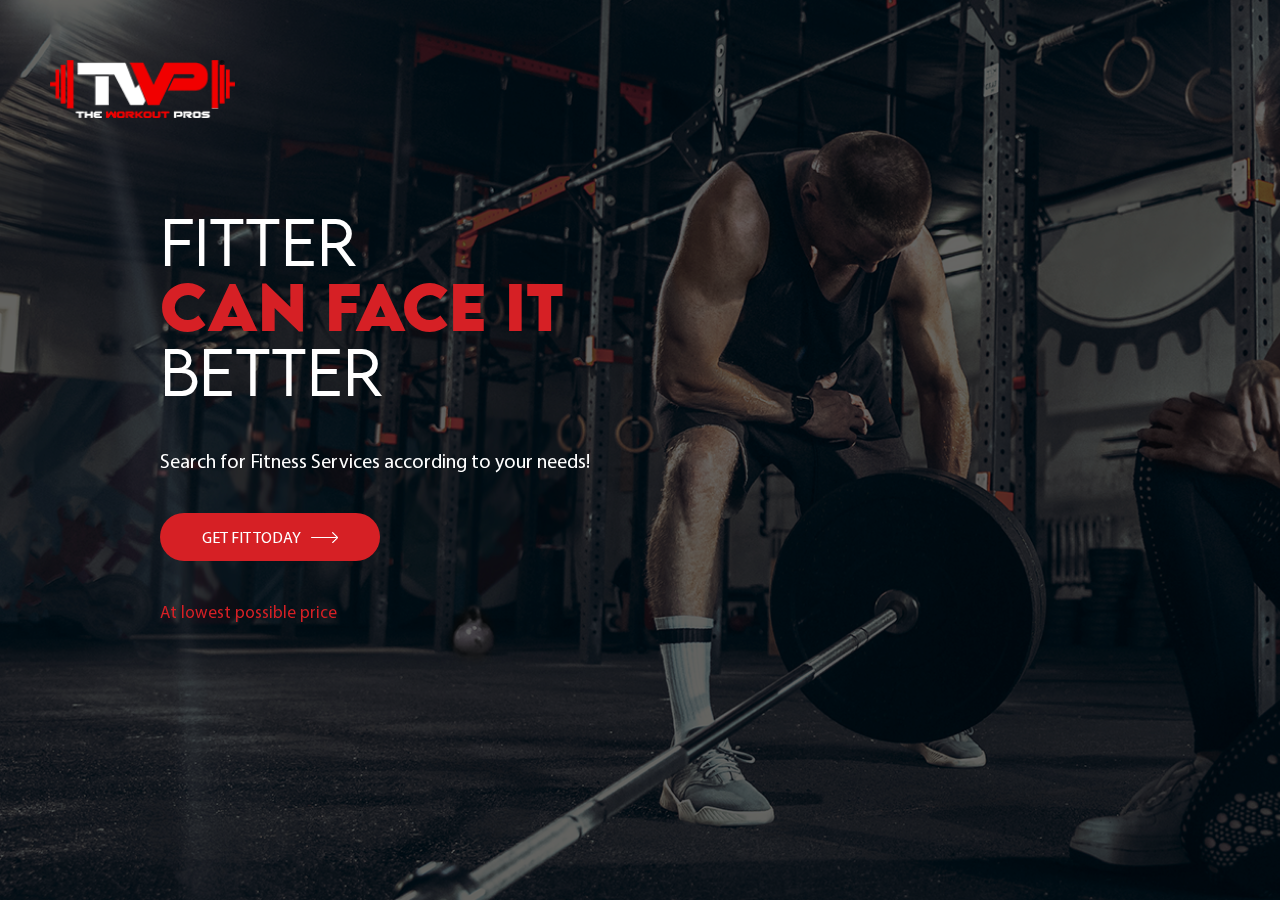
<file: index.html>
<!DOCTYPE html>
<html lang="en">
<head>
    <meta charset="UTF-8">
    <meta http-equiv="X-UA-Compatible" content="IE=edge">
    <meta name="viewport" content="width=device-width, initial-scale=1.0">
    <link rel="stylesheet" href="css/style.css">
    <title>Landing Page</title>
</head>
<body>
    <section class="landing_page">
        <div class="inner_landing">
            <header>
                <div class="container">
                    <figure>
                        <a href="index.html"><img src="img/logo.png" alt=""></a>
                    </figure>
                </div>
            </header>

            <div class="container get_fit">
                <h2>Fitter
                    <span>can face it</span>
                    better</h2>
                    <p>Search for Fitness Services according to your needs!</p>
                    <div class="get_fit_btn">
                        <a href="qone.html">Get fit today <figure style="width: 27px;"><img src="img/get_next.png" alt=""></figure></a>
                    </div>
                    <h4>At lowest possible price</h4>
            </div>
        </div>
    </section>
</body>
</html>
</file>
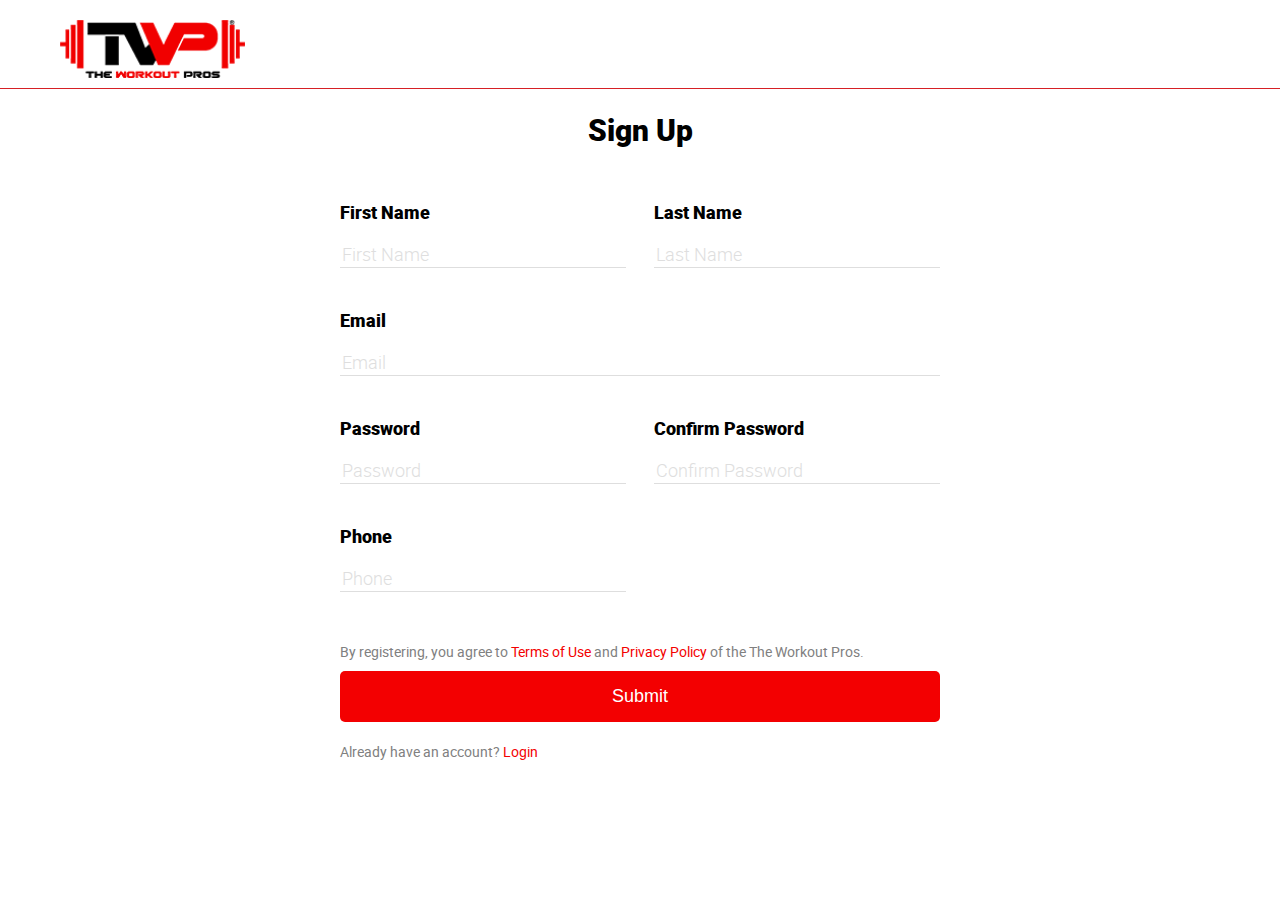
<file: form.html>
<!DOCTYPE html>
<html lang="en">
<head>
    <meta charset="UTF-8">
    <meta http-equiv="X-UA-Compatible" content="IE=edge">
    <meta name="viewport" content="width=device-width, initial-scale=1.0">
    <link rel="stylesheet" href="css/style.css">
    <title>Landing Page</title>
</head>
<body>
    <header class="main_header">
        <div class="container">
            <div class="header_flex">
                <div class="logo">
                    <a href="index.html"><figure><img src="img/black-logo.png" alt=""></figure></a>
                </div>
                <div class="counter" style="display: none;">
                    <ul>
                        <li></li>
                        <li class="counter_active"></li>
                        <li></li>
                        <li></li>
                    </ul>
                </div>
            </div>
        </div>
    </header>
    <section>
        <div class="container">
            <div class="goals">
                <h2>Sign Up</h2>
                <div class="form_con">
                    <form action="">
                        <div class="inner_form">
                            <label for="">
                                <span>First Name</span>
                                <input type="text" placeholder="First Name" id="">
                            </label>
                            <label for="">
                                <span>Last Name</span>
                                <input type="text" placeholder="Last Name" id="">
                            </label>
                            <label class="take_fuw" for="">
                                <span>Email</span>
                                <input type="text" placeholder="Email" id="">
                            </label>
                            <label for="">
                                <span>Password</span>
                                <input type="text" placeholder="Password" id="">
                            </label>
                            <label for="">
                                <span>Confirm Password</span>
                                <input type="text" placeholder="Confirm Password" id="">
                            </label>
                            <label for="">
                                <span>Phone</span>
                                <input type="text" placeholder="Phone" id="">
                            </label>
                        </div>
                        <div class="policy">
                            <p>By registering, you agree to <a href="#">Terms of Use</a> and <a href="#">Privacy Policy</a> of the The Workout Pros.</p>
                                <input type="submit" placeholder="Create Account">
                            <p>Already have an account? <a href="#">Login</a></p>
                        </div>
                    </form>
                </div>  
            </div>
        </div>
    </section>
</body>
</html>
</file>
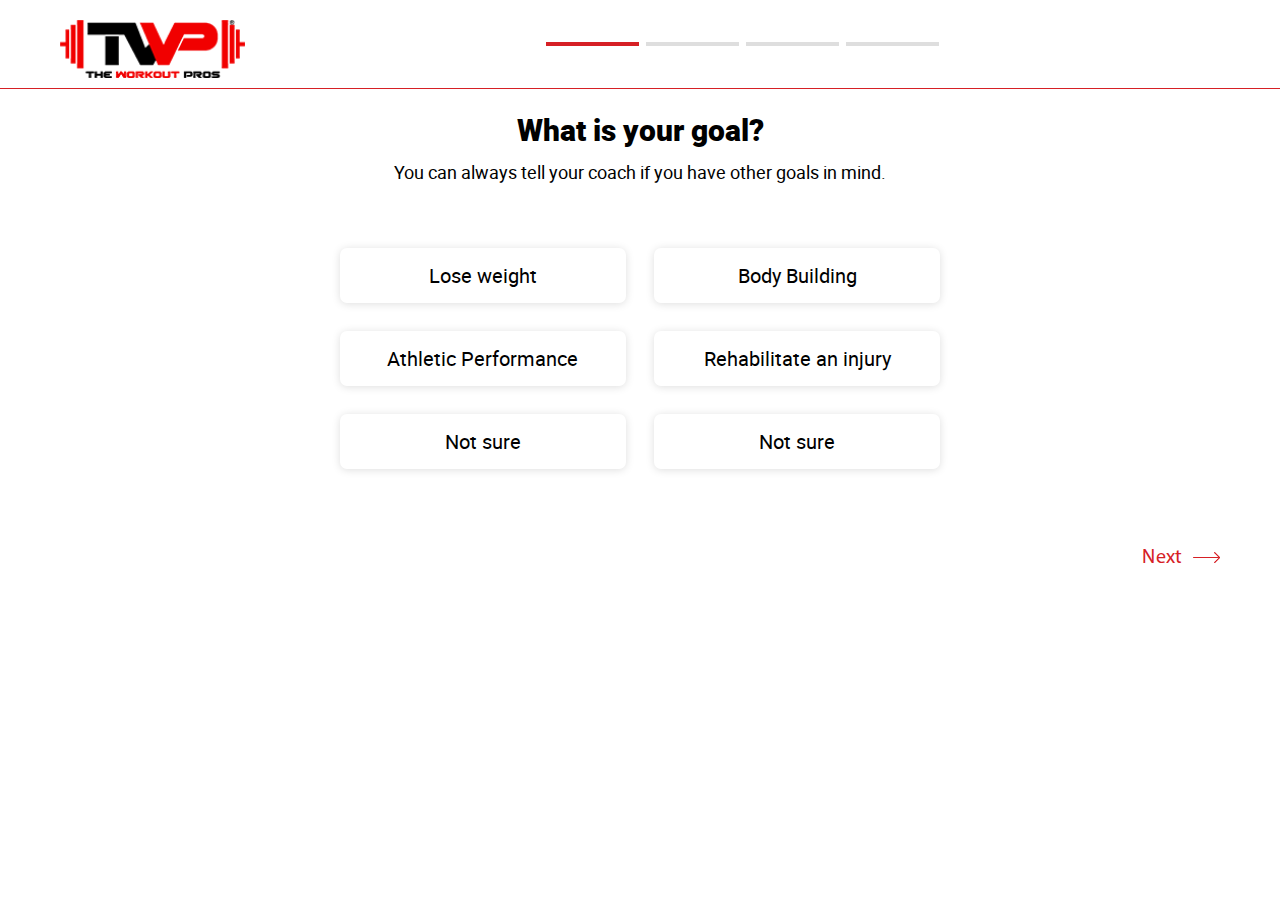
<file: qone.html>
<!DOCTYPE html>
<html lang="en">
<head>
    <meta charset="UTF-8">
    <meta http-equiv="X-UA-Compatible" content="IE=edge">
    <meta name="viewport" content="width=device-width, initial-scale=1.0">
    <link rel="stylesheet" href="css/style.css">
    <title>Landing Page</title>
</head>
<body>
    <header class="main_header">
        <div class="container">
            <div class="header_flex">
                <div class="logo">
                    <a href="index.html"><figure><img src="img/black-logo.png" alt=""></figure></a>
                </div>
                <div class="counter">
                    <ul>
                        <li class="counter_active"></li>
                        <li></li>
                        <li></li>
                        <li></li>
                    </ul>
                </div>
            </div>
        </div>
    </header>
    <section>
        <div class="container">
            <div class="goals">
                <h2>What is your goal?</h2>
                <p>You can always tell your coach if you have other goals in mind.</p>
                <ul>
                    <li><a href="#">Lose weight</a></li>
                    <li><a href="#">Body Building</a></li>
                    <li><a href="#">Athletic Performance</a></li>
                    <li><a href="#">Rehabilitate an injury</a></li>
                    <li><a href="#">Not sure</a></li>
                    <li><a href="#">Not sure</a></li>
                </ul>
            </div>
        </div>
    </section>
    <section>
        <div class="container">
            <div class="continue">
                <a href="#"></a>
                <a href="qtwo.html">Next <figure><img src="img/next.png" alt=""></figure></a>
            </div>
        </div>
    </section>
</body>
</html>
</file>
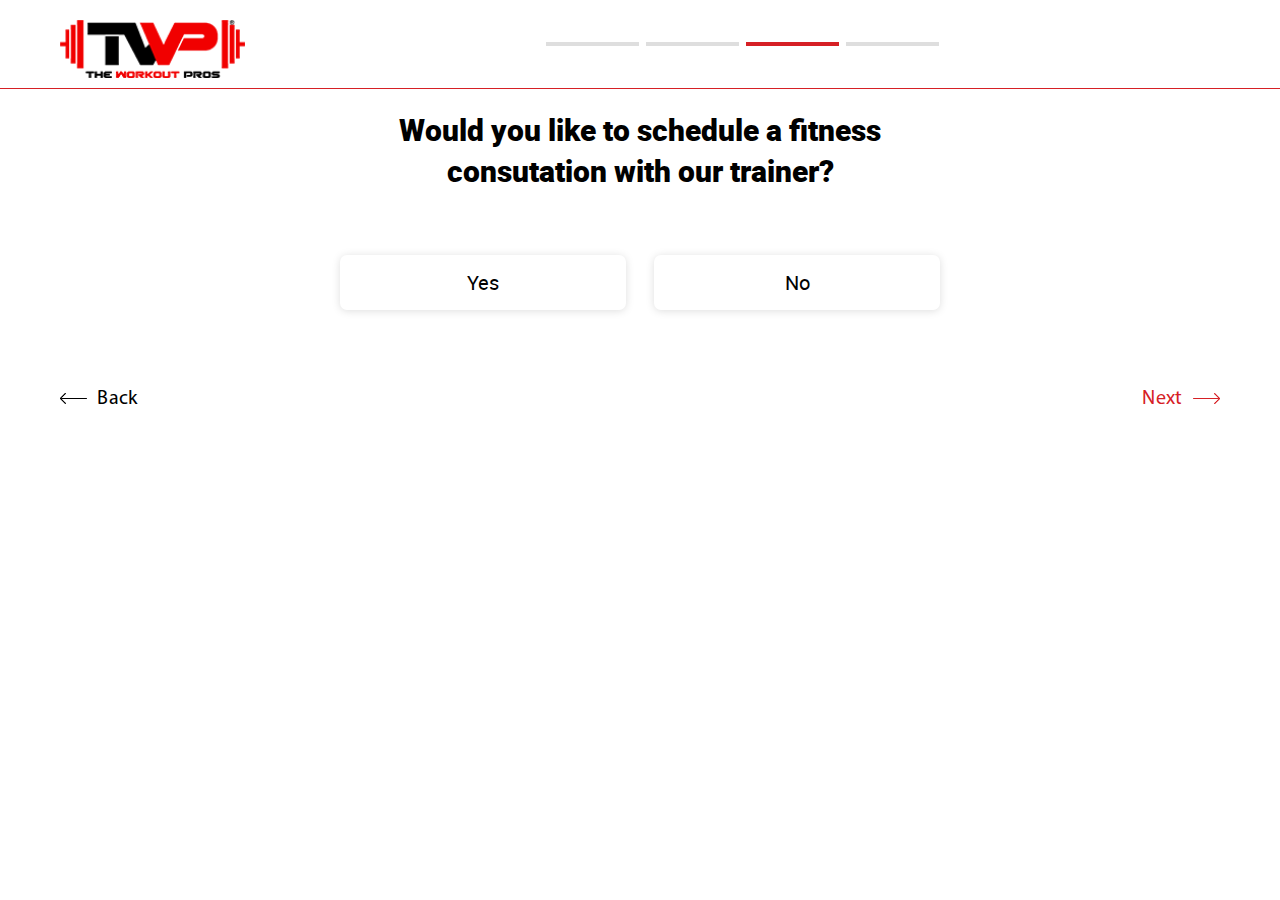
<file: qthree.html>
<!DOCTYPE html>
<html lang="en">
<head>
    <meta charset="UTF-8">
    <meta http-equiv="X-UA-Compatible" content="IE=edge">
    <meta name="viewport" content="width=device-width, initial-scale=1.0">
    <link rel="stylesheet" href="css/style.css">
    <title>Landing Page</title>
</head>
<body>
    <header class="main_header">
        <div class="container">
            <div class="header_flex">
                <div class="logo">
                    <a href="index.html"><figure><img src="img/black-logo.png" alt=""></figure></a>
                </div>
                <div class="counter">
                    <ul>
                        <li></li>
                        <li></li>
                        <li class="counter_active"></li>
                        <li></li>
                    </ul>
                </div>
            </div>
        </div>
    </header>
    <section>
        <div class="container">
            <div class="goals">
                <h2>Would you like to schedule a fitness
                    consutation with our trainer?</h2>
                <ul>
                    <li><a href="#">Yes</a></li>
                    <li><a href="#">No</a></li>
                </ul>
            </div>
        </div>
    </section>
    <section>
        <div class="container">
            <div class="continue">
                <a href="qtwo.html"><figure><img src="img/back.png" alt=""></figure>Back</a>
                <a href="form.html">Next <figure><img src="img/next.png" alt=""></figure></a>
            </div>
        </div>
    </section>
</body>
</html>
</file>
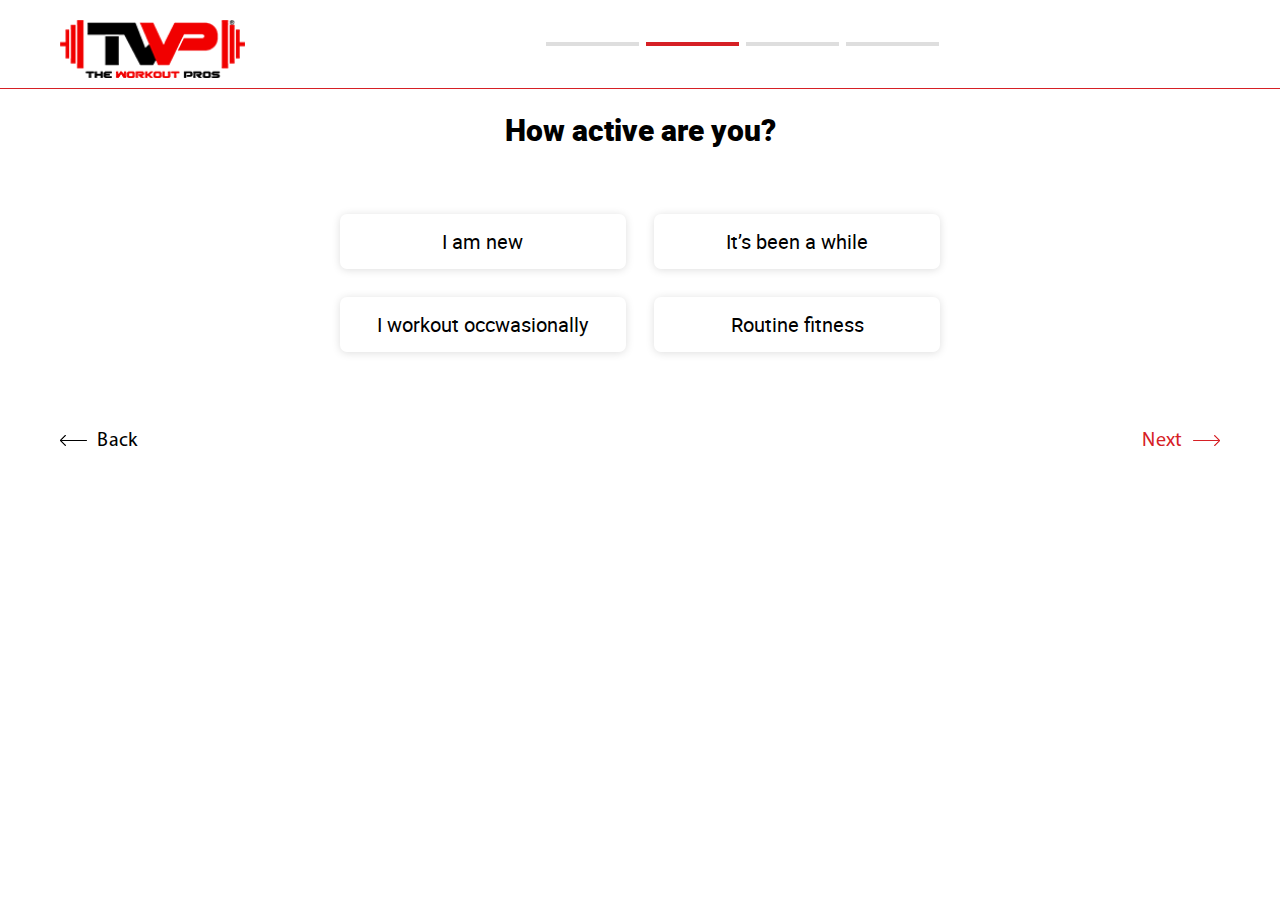
<file: qtwo.html>
<!DOCTYPE html>
<html lang="en">
<head>
    <meta charset="UTF-8">
    <meta http-equiv="X-UA-Compatible" content="IE=edge">
    <meta name="viewport" content="width=device-width, initial-scale=1.0">
    <link rel="stylesheet" href="css/style.css">
    <title>Landing Page</title>
</head>
<body>
    <header class="main_header">
        <div class="container">
            <div class="header_flex">
                <div class="logo">
                    <a href="index.html"><figure><img src="img/black-logo.png" alt=""></figure></a>
                </div>
                <div class="counter">
                    <ul>
                        <li></li>
                        <li class="counter_active"></li>
                        <li></li>
                        <li></li>
                    </ul>
                </div>
            </div>
        </div>
    </header>
    <section>
        <div class="container">
            <div class="goals">
                <h2>How active are you?</h2>
                <ul>
                    <li><a href="#">I am new</a></li>
                    <li><a href="#">It’s been a while</a></li>
                    <li><a href="#">I workout occwasionally</a></li>
                    <li><a href="#">Routine fitness</a></li>
                </ul>
            </div>
        </div>
    </section>
    <section>
        <div class="container">
            <div class="continue">
                <a href="qone.html"><figure><img src="img/back.png" alt=""></figure>Back</a>
                <a href="qthree.html">Next <figure><img src="img/next.png" alt=""></figure></a>
            </div>
        </div>
    </section>
</body>
</html>
</file>
<file: css/style.css>
*{
    padding: 0;
    margin: 0;
    box-sizing: border-box;
}
img{
    width: 100%;
    height: auto;
    display: block;
}
a{
    text-decoration: none;
}
body{
    font-family: 'MyriadPro';
}
.container{
    max-width: 1220px;
    padding: 20px;
    margin: 0 auto;
}
@font-face {
    font-family: 'lemon_milkbold';
    src: url('../font/lemonmilk-bold-webfont.woff2') format('woff2'),
         url('../font/lemonmilk-bold-webfont.woff') format('woff');
    font-weight: normal;
    font-style: normal;

}
@font-face {
    font-family: 'lemon_milkmedium';
    src: url('../font/lemonmilk-medium-webfont.woff2') format('woff2'),
         url('../font/lemonmilk-medium-webfont.woff') format('woff');
    font-weight: normal;
    font-style: normal;

}
@font-face {
    font-family: 'lemon_milkregular';
    src: url('../font/lemonmilk-regular-webfont.woff2') format('woff2'),
         url('../font/lemonmilk-regular-webfont.woff') format('woff');
    font-weight: normal;
    font-style: normal;

}
@font-face {
    font-family: 'lemon_milklight';
    src: url('../font/lemonmilk-light-webfont.woff2') format('woff2'),
         url('../font/lemonmilk-light-webfont.woff') format('woff');
    font-weight: normal;
    font-style: normal;
}
@font-face {
    font-family: 'MyriadPro';
    src: url('../font/MyriadPro-Regular.woff') format('woff');
    font-weight: normal;
    font-style: normal;
}
@font-face {
    font-family: 'robotoblack';
    src: url('../font/roboto-black-webfont.woff2') format('woff2'),
         url('../font/roboto-black-webfont.woff') format('woff');
    font-weight: normal;
    font-style: normal;

}
@font-face {
    font-family: 'robotolight';
    src: url('../font/roboto-light-webfont.woff2') format('woff2'),
         url('../font/roboto-light-webfont.woff') format('woff');
    font-weight: normal;
    font-style: normal;

}
@font-face {
    font-family: 'robotoregular';
    src: url('../font/roboto-regular-webfont.woff2') format('woff2'),
         url('../font/roboto-regular-webfont.woff') format('woff');
    font-weight: normal;
    font-style: normal;

}
:root {
    --primary-red: #d62025;
    --primary-gray: #dedede;
    
  }
.landing_page{
    background-image: url(../img/banner.png);
}
.inner_landing{
    background-color: rgb(0 0 0 / 60%);
}
.landing_page,.inner_landing{
    background-size: cover;
    background-repeat: no-repeat;
    position: fixed;
    top: 0;
    left: 0;
    width: 100%;
    height: 100%;
}
.inner_landing header figure{
    width: 185px;
    margin: 40px 0;
}
.get_fit{
    height: 50vh;
    display: flex;
    flex-direction: column;
    padding-left: 130px;
}
.get_fit h2 {
    font-size: 60px;
    text-transform: uppercase;
    font-weight: 400;
    font-family: lemon_milklight;
}
.get_fit h2 span{
    display: block;
    font-weight: 700;
    font-family: lemon_milkbold;
    margin: 5px 0;
    color: var(--primary-red);
}
.get_fit h2,
.get_fit p,
.get_fit a,
.get_fit h4{
    color: #fff;
    margin: 20px 0;
}
.get_fit a{
    background-color: var(--primary-red);
    display: flex;
    align-items: center;
    justify-content: center;
    font-size: 16px;
    width: 220px;
    padding: 14px 18px;
    border-radius: 30px;
    text-transform: uppercase;
}
.get_fit a figure{
    margin-left: 10px;
    padding-top: 2px;
}
.get_fit p{
    font-size: 20px;
}
.get_fit h4{
    font-size: 17px;
    font-weight: 400;
    color: var(--primary-red);
}
.logo{
    width: 185px;
    margin: 20px 10px 10px 10px;
}
.header_flex{
    display: flex;
    align-items: center;
    flex-wrap: wrap;
}
.counter{
    flex: 1;
}
.counter ul{
    list-style: none;
    display: flex;
    justify-content: space-around;
    max-width: 400px;
    margin: 0 auto;
}
.counter ul li{
    background-color: var(--primary-gray);
    width: calc(100% / 4.3);
    min-width: 34px;
    height: 4px;
}
.main_header{
    border-bottom: 1px solid var(--primary-red);
}
.main_header .container{
    padding: 0 20px;
}
.counter li.counter_active{
    background-color: var(--primary-red);
}
.goals{
    text-align: center;
    margin-top: 30px;
    max-width: 600px;
    margin: 0 auto;
}
.goals h2{
    font-family: "robotoblack";
    font-size: 30px;
}
.goals p{
    font-family: 'robotoregular';
    font-size: 18px;
    margin-top: 10px;
    text-align: left;
    display: inline-block;
}
.goals ul{
    display: flex;
    justify-content: space-between;
    align-items: center;
    flex-wrap: wrap;
    list-style: none;
    padding-top: 50px;
}
.goals ul li{
    width: calc(100% / 2.1);
}

.goals ul li a{
    font-family: 'robotoregular';
    background-color: #fff;
    padding: 13px 20px;
    display: block;
    color: #000;
    font-size: 20px;
    margin: 14px 0;
    box-shadow: 0px 1px 8px var(--primary-gray);
    border-radius: 7px;
    transition: border 1s;
    border: 1px solid transparent;
}
.goals ul li a:hover{
    border: 1px solid var(--primary-red);
}
.continue{
    display: flex;
    justify-content: space-between;
    padding: 20px 0;
}
.continue a{
    font-size: 20px;
    color: var(--primary-gray);
    display: flex;
    align-items: baseline;

}
.continue a:first-child{
    color: #000;
}
.continue a:last-child{
    color: var(--primary-red);
}
.continue a figure{
    padding: 0 10px;
}
.inner_form{
    display: flex;
    align-items: center;
    justify-content: space-between;
    flex-wrap: wrap;
    text-align: left;
    padding-top: 50px;
    font-family: "robotoblack";
}
.inner_form label{
    width: calc(100% / 2.1);
}
.inner_form label input{
    width: 100%;
    font-family: 'robotoregular';
    margin-bottom: 40px;
    border: 0;
    border-bottom: 1px solid var(--primary-gray);
    padding: 2px;
}
.take_fuw{
    width: 100% !important;
}
.inner_form label input::placeholder{
    font-family: 'robotolight';
    font-size: 18px;
    color: var(--primary-gray);
}
.inner_form label span{
    display: block;
    margin-bottom: 20px;
    font-size: 18px;
}
.policy{
    text-align: left;
}
.policy input{
    width: 100%;
    border: 0;
    padding: 15px 0;
    border-radius: 5px;
    background-color: #f30001;
    color: #fff;
    font-size: 18px;
    margin: 10px 0;
}
.policy p{
    font-size: 14px;
    color: #808080;
}
.policy p a{
    color: #f30001;
}

@media only screen and (max-width: 600px) {
    .get_fit{
        padding-left: 20px;
    }
    .logo{
        width: 100%;
    }
    .logo figure{
        margin: 10px auto;
        width: 187px;
    }
    .main_header .container{
        padding: 20px;
    }
    .goals ul li a{
        font-size: 15px;
        margin: 10px 0;
    }
    .goals ul{
        padding: 0;
        justify-content: center;
    }
    .goals ul li{
        width: calc(100% / 1.1);
    }
    .inner_form label{
        width: 100%;
    }
    .continue{
        padding: 0;
    }
    .goals h2{
        font-size: 20px;
    }
    .policy p{
        font-size: 14px !important;
    }
    .goals p{
        font-size: 17px;
    }
    .policy input{
        padding: 12px;
        font-size: 15px;
    }
    .inner_form{
        padding: 0;
    }
    .inner_form label input,.inner_form label input::placeholder{
        font-size: 16px;
    }
    .inner_form label span,.inner_form label input{
        font-size: 16px;
        margin-bottom: 15px;
    }
    .inner_landing header figure{
        margin: 0 auto;
    }
    .get_fit h2{
        font-size: 40px;
    }
}
</file>
